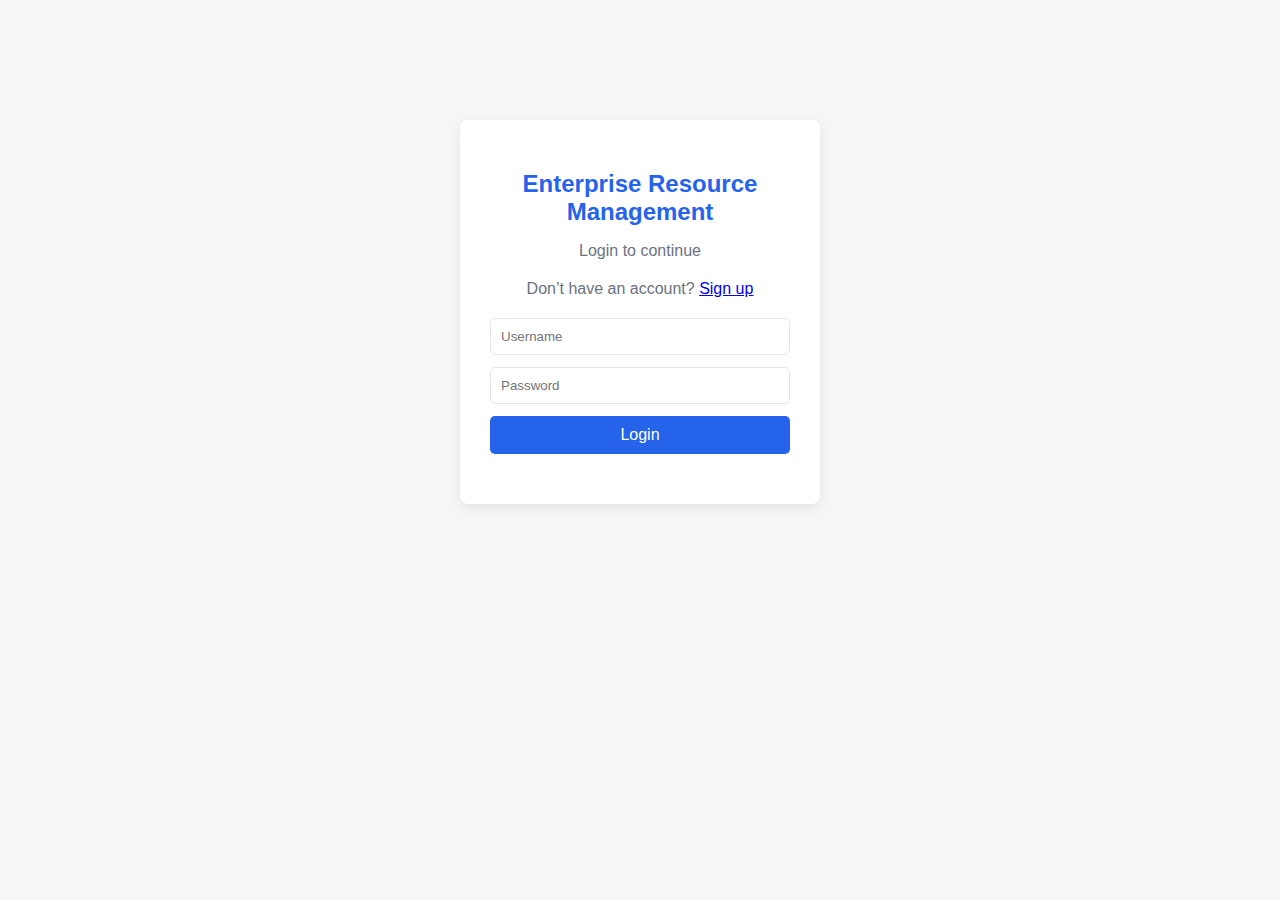
<file: frontend/index.html>
<!DOCTYPE html>
<html lang="en">
<head>
  <meta charset="UTF-8">
  <title>ERM System | Login</title>
  <link rel="stylesheet" href="style.css">
</head>
<body>

  <div class="login-container">
    <h2>Enterprise Resource Management</h2>
    <p>Login to continue</p>
  <p>Don’t have an account?
  <a href="signup.html">Sign up</a>
  </p>

    <form id="loginForm">
      <input type="text" placeholder="Username" required>
      <input type="password" placeholder="Password" required>
      <button type="button" onclick="login()">Login</button>
    </form>
  </div>

  <script src="script.js"></script>
</body>
</html>
</file>
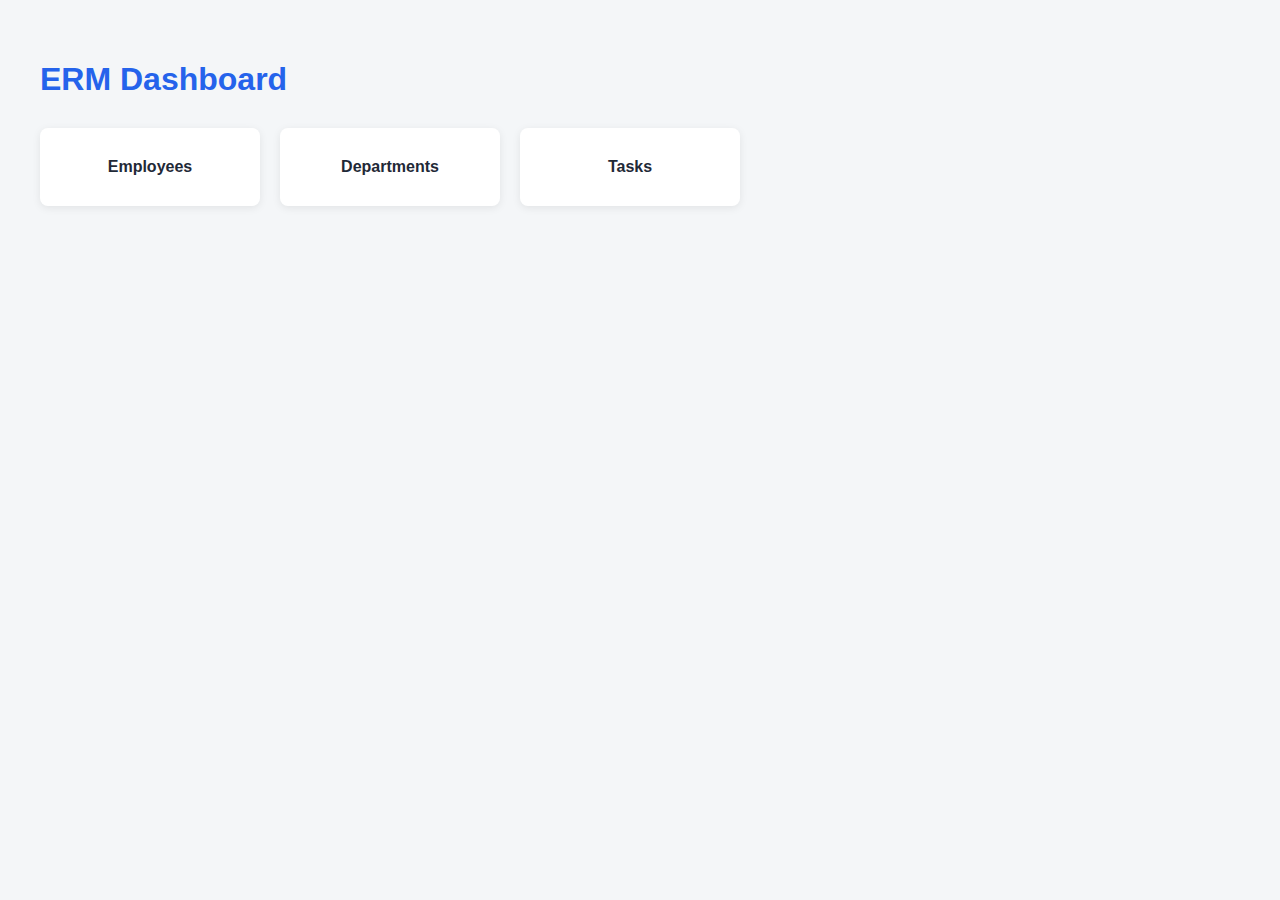
<file: frontend/dashboard.html>
<!DOCTYPE html>
<html lang="en">
<head>
  <meta charset="UTF-8">
  <title>ERM Dashboard</title>
  <link rel="stylesheet" href="style.css">
</head>
<body>

  <div class="dashboard">
    <h1>ERM Dashboard</h1>

    <div class="cards">
      <div class="card" onclick="window.location.href='employees.html'">
        Employees
      </div>
      <div class="card" onclick="window.location.href='departments.html'">
        Departments
      </div>
     <div class="card" onclick="window.location.href='tasks.html'">
       Tasks
     </div>
    </div>
  </div>

</body>
</html>
</file>
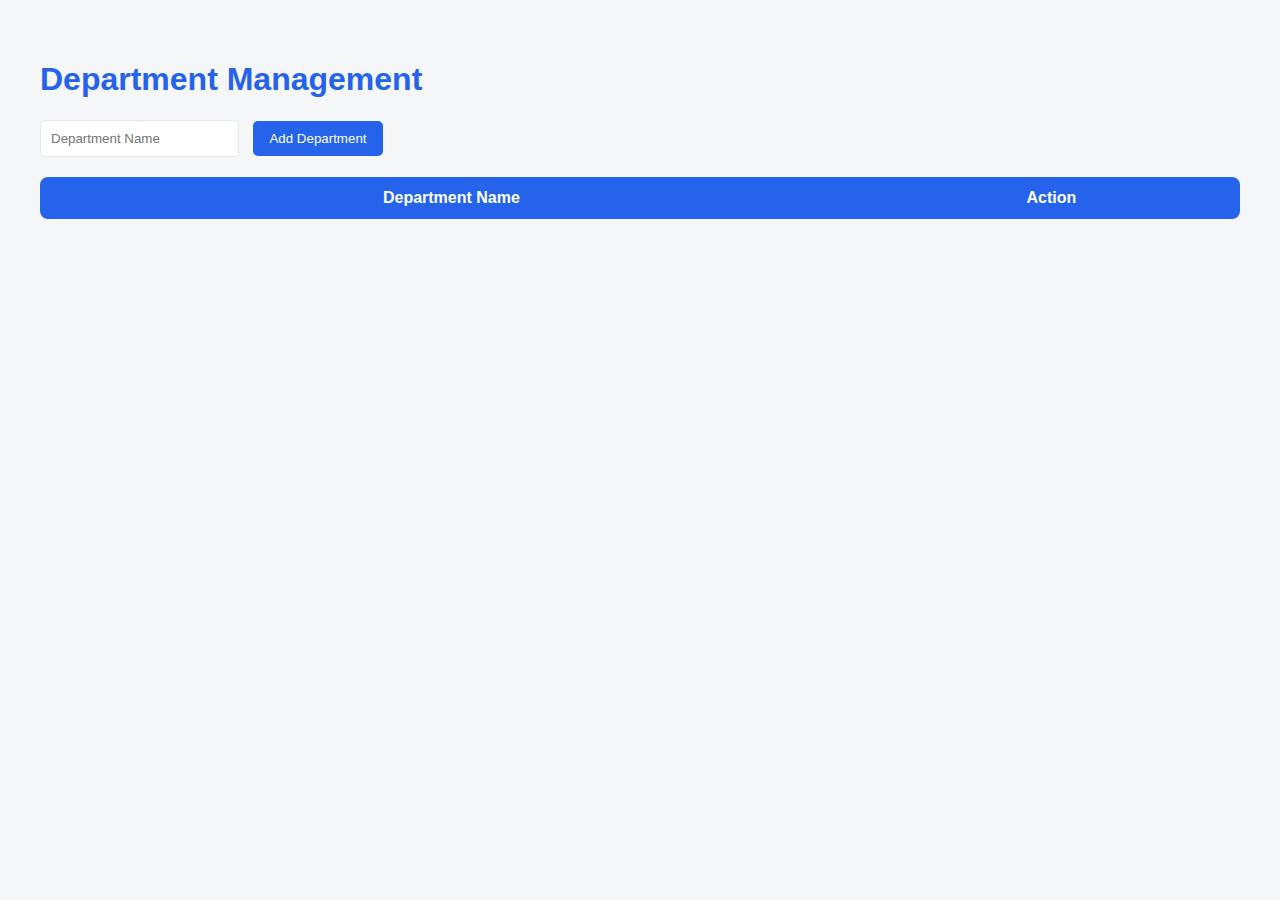
<file: frontend/departments.html>
<!DOCTYPE html>
<html lang="en">
<head>
  <meta charset="UTF-8">
  <title>Department Management</title>
  <link rel="stylesheet" href="style.css">
</head>
<body>

  <div class="dashboard">
    <h1>Department Management</h1>

    <form id="departmentForm">
      <input type="text" id="deptName" placeholder="Department Name" required>
      <button type="submit">Add Department</button>
    </form>

    <table>
      <thead>
        <tr>
          <th>Department Name</th>
          <th>Action</th>
        </tr>
      </thead>
      <tbody id="departmentTable"></tbody>
    </table>
  </div>

  <script src="script.js"></script>
</body>
</html>
</file>
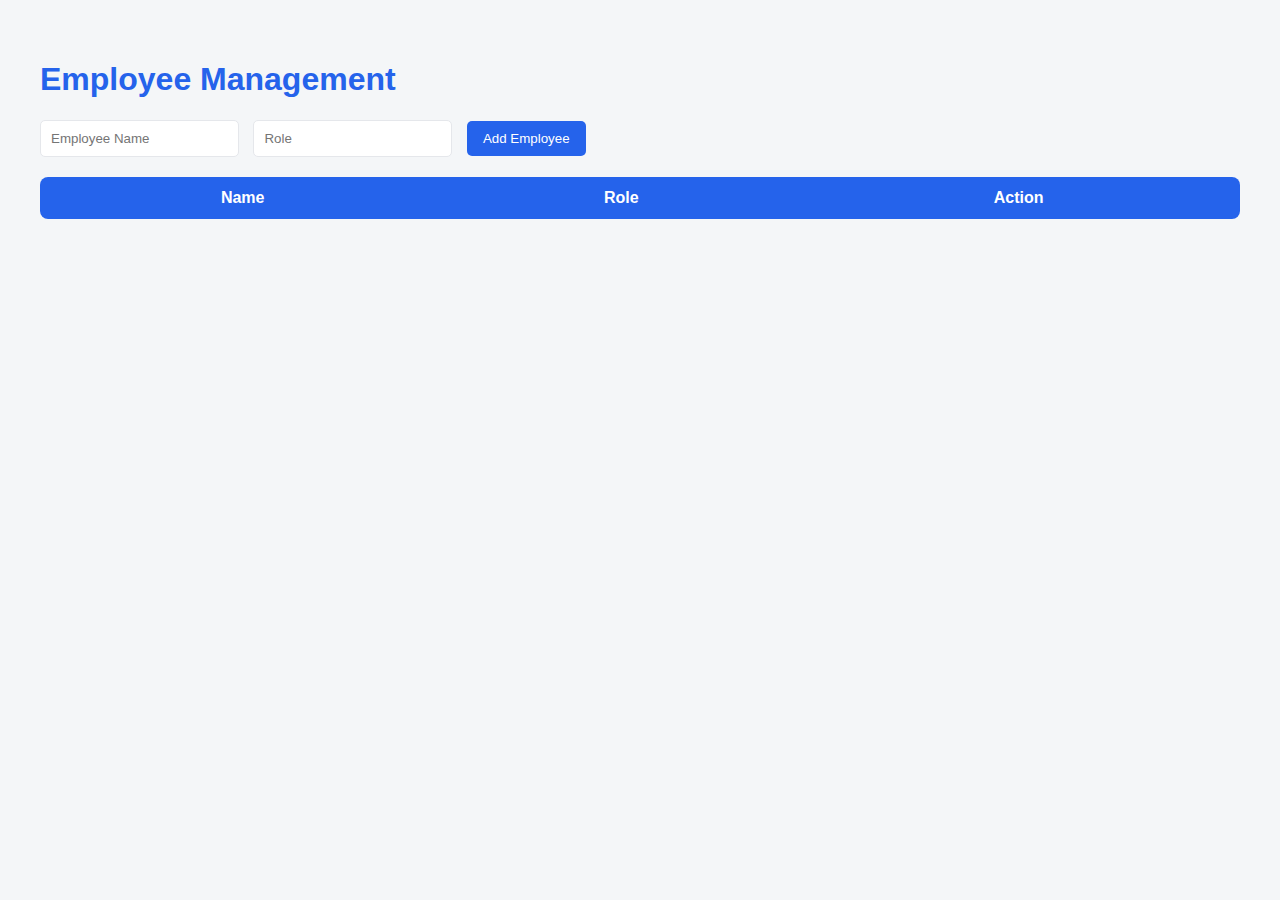
<file: frontend/employees.html>
<!DOCTYPE html>
<html lang="en">
<head>
  <meta charset="UTF-8">
  <title>Employee Management</title>
  <link rel="stylesheet" href="style.css">
</head>
<body>

  <div class="dashboard">
    <h1>Employee Management</h1>

    <form id="employeeForm">
      <input type="text" id="name" placeholder="Employee Name" required>
      <input type="text" id="role" placeholder="Role" required>
      <button type="submit">Add Employee</button>
    </form>

    <table>
      <thead>
        <tr>
          <th>Name</th>
          <th>Role</th>
          <th>Action</th>
        </tr>
      </thead>
      <tbody id="employeeTable"></tbody>
    </table>
  </div>

  <script src="script.js"></script>
</body>
</html>
</file>
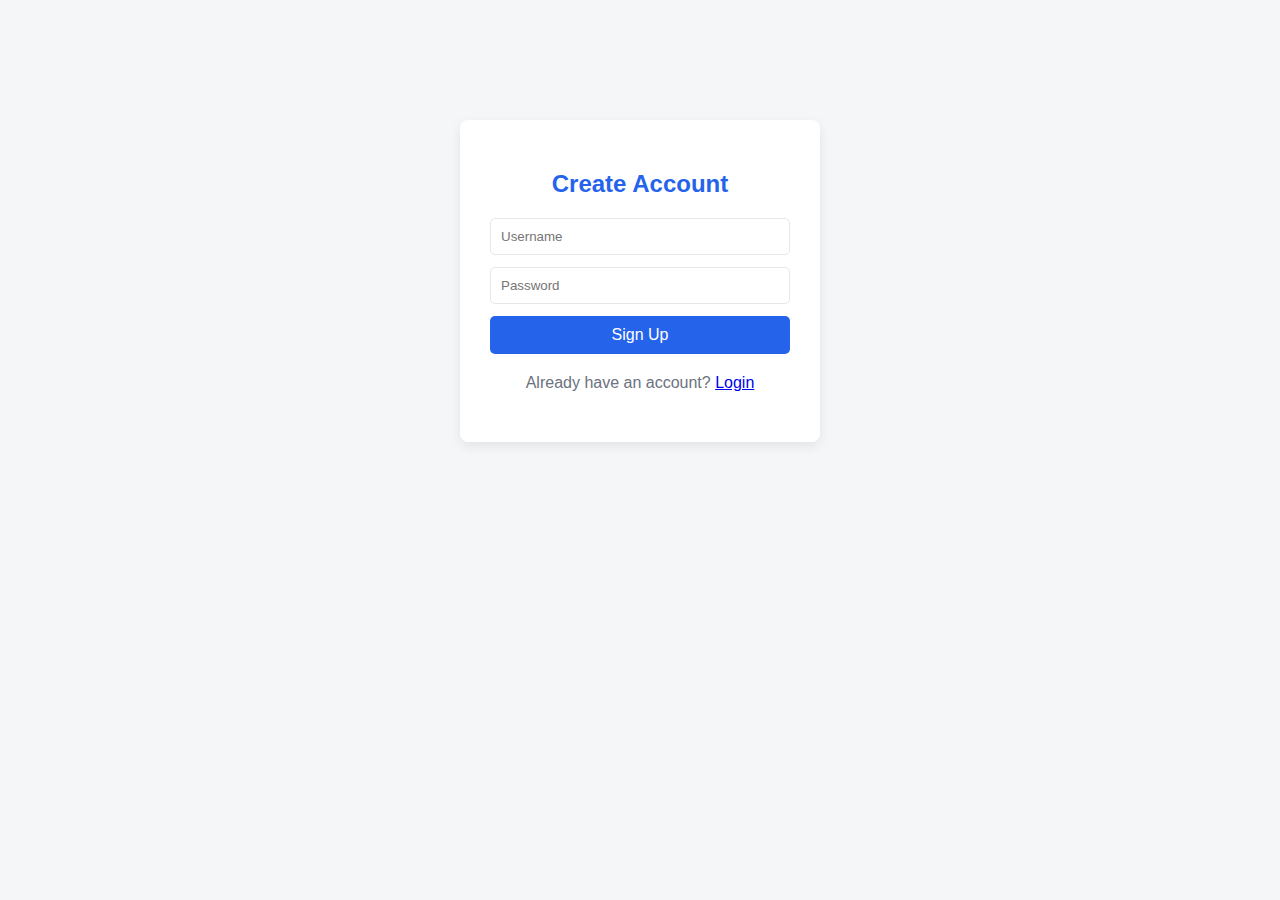
<file: frontend/signup.html>
<!DOCTYPE html>
<html>
<head>
  <title>Sign Up</title>
  <link rel="stylesheet" href="style.css">
</head>
<body>

<div class="login-container">
  <h2>Create Account</h2>

  <form id="signupForm">
    <input type="text" id="suUsername" placeholder="Username" required>
    <input type="password" id="suPassword" placeholder="Password" required>
    <button type="submit">Sign Up</button>
  </form>

  <p>Already have an account?
    <a href="index.html">Login</a>
  </p>
</div>

<script src="script.js"></script>
</body>
</html>
</file>
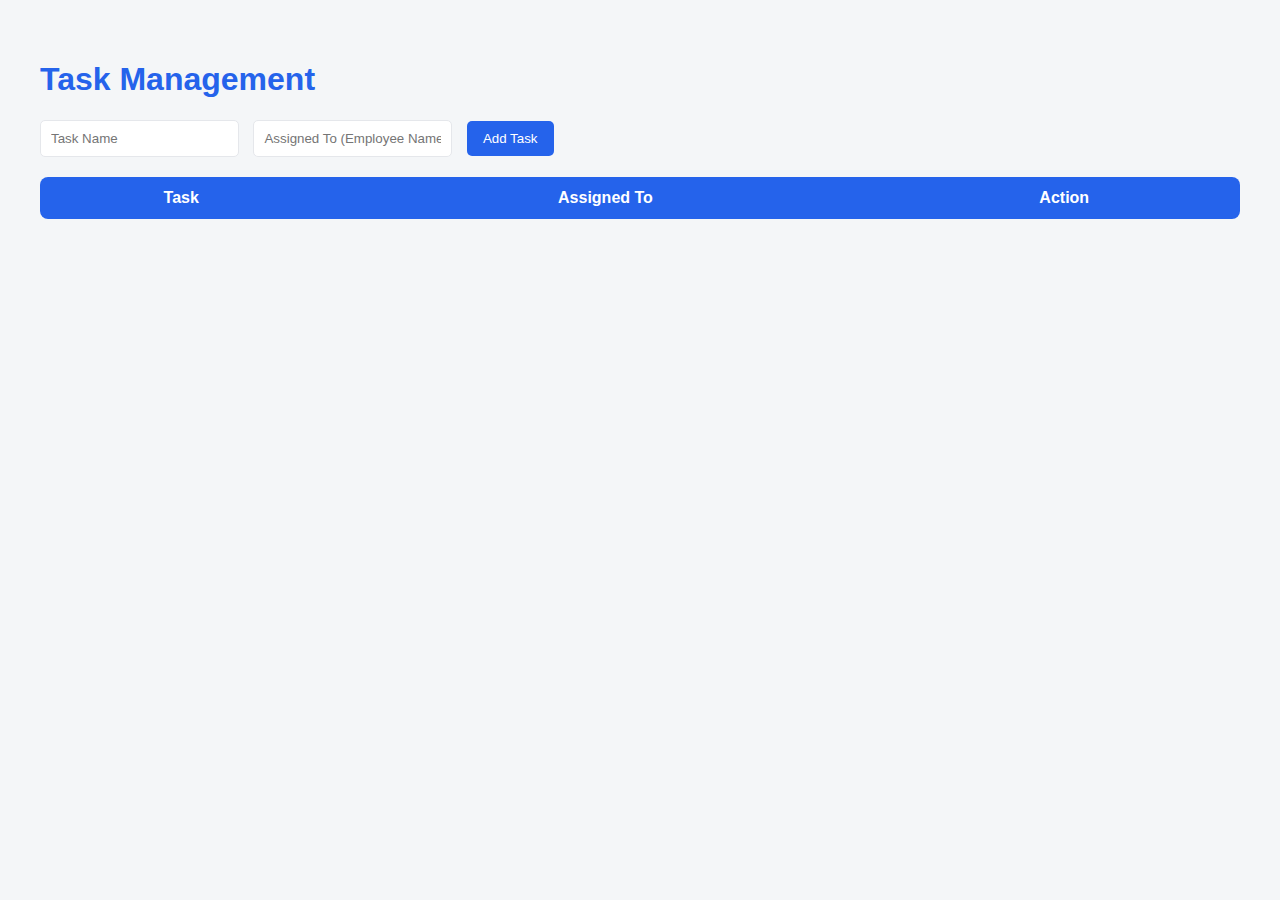
<file: frontend/tasks.html>
<!DOCTYPE html>
<html lang="en">
<head>
  <meta charset="UTF-8">
  <title>Task Management</title>
  <link rel="stylesheet" href="style.css">
</head>
<body>

  <div class="dashboard">
    <h1>Task Management</h1>

    <form id="taskForm">
      <input type="text" id="taskName" placeholder="Task Name" required>
      <input type="text" id="assignedTo" placeholder="Assigned To (Employee Name)" required>
      <button type="submit">Add Task</button>
    </form>

    <table>
      <thead>
        <tr>
          <th>Task</th>
          <th>Assigned To</th>
          <th>Action</th>
        </tr>
      </thead>
      <tbody id="taskTable"></tbody>
    </table>
  </div>

  <script src="script.js"></script>
</body>
</html>
</file>
<file: frontend/style.css>
* {
  box-sizing: border-box;
  font-family: "Segoe UI", Arial, sans-serif;
}

body {
  margin: 0;
  background-color: #f4f6f8;
  color: #1f2937;
}

/* ---------- LOGIN ---------- */
.login-container {
  width: 360px;
  margin: 120px auto;
  background: #ffffff;
  padding: 30px;
  border-radius: 8px;
  box-shadow: 0 4px 12px rgba(0,0,0,0.08);
  text-align: center;
}

.login-container h2 {
  color: #2563eb;
  margin-bottom: 5px;
}

.login-container p {
  margin-bottom: 20px;
  color: #6b7280;
}

.login-container input {
  width: 100%;
  padding: 10px;
  margin-bottom: 12px;
  border: 1px solid #e5e7eb;
  border-radius: 5px;
}

.login-container button {
  width: 100%;
  padding: 10px;
  background: #2563eb;
  border: none;
  color: white;
  font-size: 16px;
  border-radius: 5px;
  cursor: pointer;
}

.login-container button:hover {
  background: #1d4ed8;
}

/* ---------- DASHBOARD ---------- */
.dashboard {
  padding: 40px;
}

.dashboard h1 {
  color: #2563eb;
}

.cards {
  display: flex;
  gap: 20px;
  margin-top: 30px;
}

.card {
  background: white;
  padding: 30px;
  width: 220px;
  text-align: center;
  border-radius: 8px;
  box-shadow: 0 2px 8px rgba(0,0,0,0.08);
  font-weight: bold;
  cursor: pointer;
  transition: transform 0.2s, box-shadow 0.2s;
}

.card:hover {
  transform: translateY(-4px);
  box-shadow: 0 6px 15px rgba(0,0,0,0.12);
}

/* ---------- FORMS ---------- */
form {
  margin: 20px 0;
}

form input {
  padding: 10px;
  margin-right: 10px;
  border: 1px solid #e5e7eb;
  border-radius: 5px;
}

form button {
  padding: 10px 16px;
  background: #2563eb;
  border: none;
  color: white;
  border-radius: 5px;
  cursor: pointer;
}

form button:hover {
  background: #1d4ed8;
}

/* ---------- TABLE ---------- */
table {
  width: 100%;
  background: white;
  border-collapse: collapse;
  margin-top: 20px;
  border-radius: 8px;
  overflow: hidden;
}

table th {
  background: #2563eb;
  color: white;
  padding: 12px;
}

table td {
  padding: 12px;
  border-bottom: 1px solid #e5e7eb;
  text-align: center;
}

table button {
  background: #dc2626;
  color: white;
  border: none;
  padding: 6px 10px;
  border-radius: 4px;
  cursor: pointer;
}

table button:hover {
  background: #b91c1c;
}
</file>
